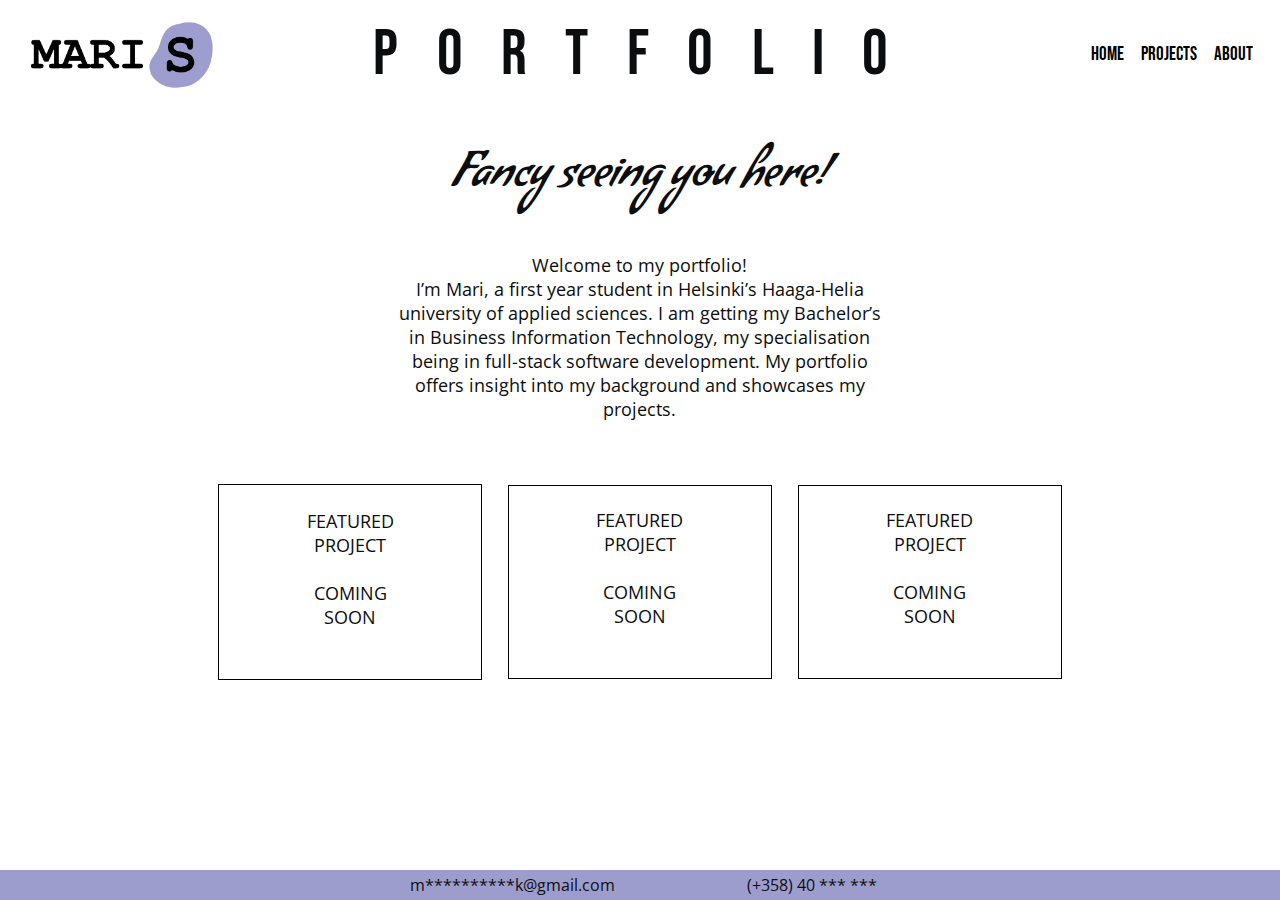
<file: html/index.html>
<!DOCTYPE html>
<html lang="en">

    <head>
        <!--Google Font Import-->
        <style>
            @import url('https://fonts.googleapis.com/css2?family=Bebas+Neue&family=Condiment&family=Open+Sans:ital,wght@0,300..800;1,300..800&family=Rock+Salt&family=Sarina&family=Yesteryear&display=swap');
        </style>

        <!-- Meta Information-->
        <meta charset="utf-8">
        <meta name="viewport" content="width=device-width, initial-scale=1.0">
        <meta name="description" content="Professional portfolio of Mari Skurnik.">
        <meta name="author" content="Mari Skurnik">

        <!--Page title-->
    <title>PORTFOLIO: Mari Skurnik</title>

    <!--CSS stylesheet link-->
    <link href="../css/tyyli.css" rel="stylesheet">

    <!--ICON stylesheet-->
    <link rel="stylesheet" href="https://cdnjs.cloudflare.com/ajax/libs/font-awesome/4.7.0/css/font-awesome.min.css">
    
    </head>

    <body> 
        <main>
            
        <header> 
        
         <div class="mainlogo">   
        <img src="../images/logo_resized.jpg" alt="My personal logo, with my name and the letter S on a purple background" id="logo">
    </div>
        
        <div class="headertext">
        <h1>PORTFOLIO</h1>
    </div>

    <div class="topnav" id="myTopnav">   
        <a href="../html/index.html" class="eka active">HOME</a>
        <a href="../html/projects.html" class="toka active">PROJECTS</a>
        <a href="../html/about.html" class="toka active">ABOUT</a>
        <a href="javascript:void(0);" class="icon" onclick="myFunction()" title="Toggle navigation menu">
        
        <em class="fa fa-bars"></em>

    </a>
    </div>
    
     </header>
    
     <div>
     <h2>Fancy seeing you here!</h2>
    
        <p>Welcome to my portfolio!
            <br>
            I’m Mari, a first year student in Helsinki’s Haaga-Helia university of applied sciences. I am getting my Bachelor’s in Business Information Technology, my specialisation being in full-stack software development.
            
            My portfolio offers insight into my background and showcases my projects.
        </p>
    </div>

    <div class="project-container">
        <div class= "box"><p><br>FEATURED PROJECT <br><br> COMING SOON</p></div>
        <div class= "box"><br><p>FEATURED PROJECT <br><br> COMING SOON</p></div>
        <div class= "box"><br><p>FEATURED PROJECT <br><br> COMING SOON</p></div>
</div>
    
    <footer>
       <div class="emailFooter"> m**********k@gmail.com
       <div class="phoneFooter">(+358)&nbsp;40&nbsp;***&nbsp;***</div>
    </div>
        </footer>
    </main>

    <script>
        function myFunction() {
          var x = document.getElementById("myTopnav");
          if (x.className === "topnav") {
            x.className += " responsive";
          } else {
            x.className = "topnav";
          }
        }
        </script>
    </body>
</html>

<!--Pakotettu välilyönti &nbsp;|tavutusvihje &shy;
  |&copy on copyright merkki |
  <pre> voi piirtää kuviota ascii|
<hr> poikkiviiva|main sisällä kaikki, alkaa bodyn jälkeen, header (yläosa), sisältö (article), footer (alaosa), section tai div (osio)-->

<!--<a href="about.html">ABOUT</a> --> 
<!--<script src="js/oma.js"></script>-->

<!-- <nav>
        <a href="index.html">HOME</a>
        <a href="projects.html">PROJECTS</a>
        <a href="about.html">ABOUT</a>

        CSS

        nav {
            text-align:center; // RIGHT
        }

        nav a {color:black;
            padding: 10px;
            margin: 10px;
            display:inline-block;
            width:8em;
            margin-top: 5px
            text-decoration: none;     //linkkien alleviivaus pois

        }

        SVGBOX IKONEITA

       
        <hr> poikkiviiva

         kuva linkkinä
        <a href="mailto.mari.skurnik@gmail.com" target="blank">  target blank avautuu uuteen ikkunaan
        <img src="email.logo" WIDTH:"32" height:"30"
         Send an email!
        </a>



    </nav> -->
</file>
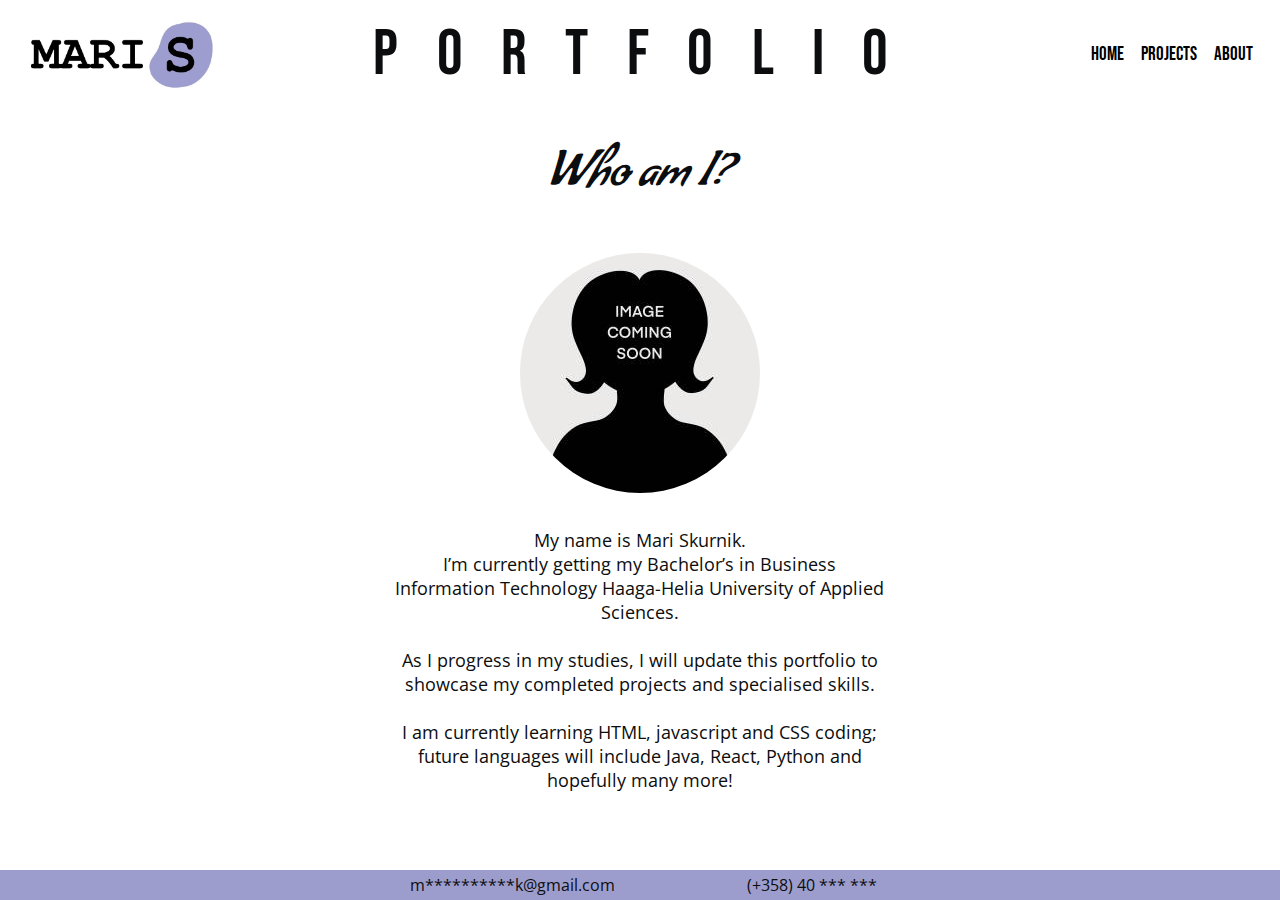
<file: html/about.html>
<!DOCTYPE html>
<html lang="en">

    <head>
        <!--Google Font Import-->
        <style>
            @import url('https://fonts.googleapis.com/css2?family=Bebas+Neue&family=Condiment&family=Open+Sans:ital,wght@0,300..800;1,300..800&family=Rock+Salt&family=Sarina&family=Yesteryear&display=swap');
        </style>

        <!-- Meta Information-->
        <meta charset="utf-8">
        <meta name="viewport" content="width=device-width, initial-scale=1.0">
        <meta name="description" content="Professional portfolio of Mari Skurnik.">
        <meta name="author" content="Mari Skurnik">

        <!--Page title-->
    <title>PORTFOLIO: Mari Skurnik</title>

    <!--CSS stylesheet link-->
    <link href="../css/tyyli.css" rel="stylesheet">

    <!--ICON stylesheet-->
    <link rel="stylesheet" href="https://cdnjs.cloudflare.com/ajax/libs/font-awesome/4.7.0/css/font-awesome.min.css">
    
    </head>

    <body> 
        <main>
            
        <header> 
        
         <div class="mainlogo">   
        <img src="../images/logo_resized.jpg" alt="Logo" id="logo">
    </div>
        
        <div class="headertext">
        <h1>PORTFOLIO</h1>
    </div>

    <div class="topnav" id="myTopnav">   
        <a href="../html/index.html" class="eka">HOME</a>
        <a href="../html/projects.html" class="toka">PROJECTS</a>
        <a href="../html/about.html" class="toka">ABOUT</a>
        <a href="javascript:void(0);" class="icon" onclick="myFunction()" title="Toggle navigation menu">
        
        <em class="fa fa-bars"></em>

    </a>
    </div>
    
     </header>
    
     

     <h2>Who am I?</h2>

     <div>
        <div class="profilepicture">   
            <img src="../images/blank_profile.jpg" alt="picture of me" id="profilepicID">
    
    </div>
    
        <p> My name is Mari Skurnik.
            <br>
            I’m currently getting my Bachelor’s in Business Information Technology Haaga-Helia University of Applied Sciences. <br><br>
            As I progress in my studies, I will update this portfolio to showcase my completed projects and specialised skills. <br><br>
            I am currently learning HTML, javascript and CSS coding; future languages will include Java, React, Python and hopefully many more! <br><br>
        </p>
    </div>




  <!-- CONTACT FORM JOSKUS TOTEUTETTAVAKSI
    
  <div class="container">
        <form action="/action_page.php">
          <div class="flex-row">
            <input type="text" id="name" name="name" placeholder="Name">
            <input type="email" id="email" name="email" placeholder="Email Address">
            
          </div>
          <div class="flex-row">
            <input type="text" id="subject" name="subject" placeholder="Subject">
    
            </select>
          </div>
          <div class="flex-row">
           <textarea id="message" name="message" placeholder="Talk To Us" style="height:200px"></textarea>
          </div>
          <input type="submit" value="Submit">
        </form>
      </div> -->

      
    
    <footer>
       <div class="emailFooter"> m**********k@gmail.com
       <div class="phoneFooter">(+358)&nbsp;40&nbsp;***&nbsp;***</div>
    </div>
        </footer>
    </main>

    <script>
        function myFunction() {
          var x = document.getElementById("myTopnav");
          if (x.className === "topnav") {
            x.className += " responsive";
          } else {
            x.className = "topnav";
          }
        }
        </script>
    </body>
</html>
</file>
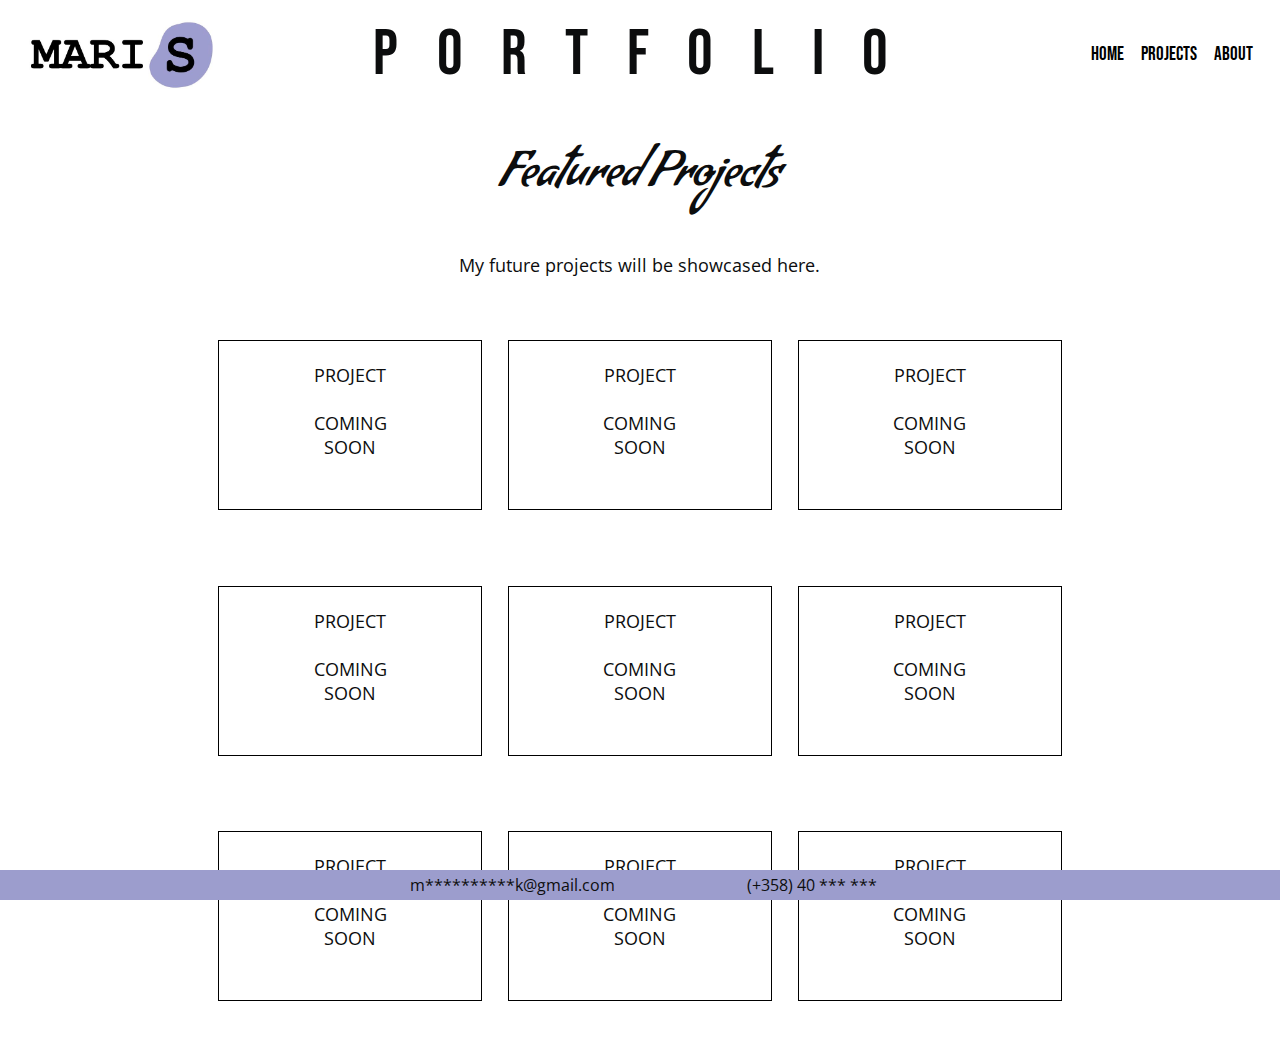
<file: html/projects.html>
<!DOCTYPE html>
<html lang="en">

    <head>
        <!--Google Font Import-->
        <style>
            @import url('https://fonts.googleapis.com/css2?family=Bebas+Neue&family=Condiment&family=Open+Sans:ital,wght@0,300..800;1,300..800&family=Rock+Salt&family=Sarina&family=Yesteryear&display=swap');
        </style>

        <!-- Meta Information-->
        <meta charset="utf-8">
        <meta name="viewport" content="width=device-width, initial-scale=1.0">
        <meta name="description" content="Professional portfolio of Mari Skurnik.">
        <meta name="author" content="Mari Skurnik">

        <!--Page title-->
    <title>PORTFOLIO: Mari Skurnik</title>

    <!--CSS stylesheet link-->
    <link href="../css/tyyli.css" rel="stylesheet">

    <!--ICON stylesheet-->
    <link rel="stylesheet" href="https://cdnjs.cloudflare.com/ajax/libs/font-awesome/4.7.0/css/font-awesome.min.css">
    
    </head>

    <body> 
        <main>
            
        <header> 
        
         <div class="mainlogo">   
        <img src="../images/logo_resized.jpg" alt="Logo" id="logo">
    </div>
        
        <div class="headertext">
        <h1>PORTFOLIO</h1>
    </div>

    <div class="topnav" id="myTopnav">   
        <a href="../html/index.html" class="eka">HOME</a>
        <a href="../html/projects.html" class="toka">PROJECTS</a>
        <a href="../html/about.html" class="toka">ABOUT</a>
        <a href="javascript:void(0);" class="icon" onclick="myFunction()" title="Toggle navigation menu">
        
            <em class="fa fa-bars"></em>
        </a>
    </div>
    
     </header>
    
     <div>
     <h2>Featured Projects</h2>
    
        <p>My future projects will be showcased here. </p>
       
    </div>

    <div class="project-container">
        <div class= "box"><br><p>PROJECT <br><br> COMING SOON</p></div>
        <div class= "box"><br><p>PROJECT <br><br> COMING SOON</p></div>
        <div class= "box"><br><p>PROJECT <br><br> COMING SOON</p></div>
    </div>

    <div class="project-container">
        <div class= "box"><br><p>PROJECT <br><br> COMING SOON</p></div>
        <div class= "box"><br><p>PROJECT <br><br> COMING SOON</p></div>
        <div class= "box"><br><p>PROJECT <br><br> COMING SOON</p></div>
    </div>

        <div class="project-container">
            <div class= "box"><br><p>PROJECT <br><br> COMING SOON</p></div>
            <div class= "box"><br><p>PROJECT <br><br> COMING SOON</p></div>
            <div class= "box"><br><p>PROJECT <br><br> COMING SOON</p></div>
        </div>
   
    
    <footer>
       <div class="emailFooter"> m**********k@gmail.com
       <div class="phoneFooter">(+358)&nbsp;40&nbsp;***&nbsp;***</div>
    </div>
        </footer>
    </main>

    <script>
        function myFunction() {
          var x = document.getElementById("myTopnav");
          if (x.className === "topnav") {
            x.className += " responsive";
          } else {
            x.className = "topnav";
          }
        }
        </script>
    </body>
</html>
</file>
<file: css/tyyli.css>
/* body {background-image:irl(..kuvat/tausta.jpg);
/* kommentti */
body {
  color:rgb(12, 13, 14);  /*tekstin väri */
    background-color: rgb(255, 255, 255); /* taustaväri */
    font-family: "Open Sans", sans-serif;
  font-optical-sizing: none;
  font-weight: 400;
  font-style: normal;
  font-variation-settings:
    "wdth" 100;

    margin-right: 1.5vw;
    margin-left: 1.5vw;
    margin-top: 0.5vw;
    margin-bottom: 50px;
}

main {
    padding: 0; /*reunuksen ja sisällön välissä */
    width: 100%; /* leveys*/
    /*max-width: 1400px; /*maksimileveys */
    margin: auto;
  }
    

header {
  position: relative; /* keep positioning context */
  padding: 10px; 
  display: flex;
  width: 100%;
  justify-content: space-between;
  align-items: center;

}  


.mainlogo {
  width: 15%;
  height: auto;
}

#logo {
  width: 100%; /* logo width */
  height: auto; /* Maintain aspect ratio */
  top: 0;
  left: 0;
  display: flex;
  max-width: 250px;
  text-align: left;
}

.headertext {
  width: 70%;
  height: auto;
 
}

h1 
    {font-family: "Bebas Neue", sans-serif;
      font-weight: 400;
    font-style: normal;
    
    font-size: 4rem;
    letter-spacing: 3vw;
    text-align: center;
    margin: 0;
    padding: 0;
    /* flex: 1; */ 
  }

  @media screen and (max-width: 1000px) {
h1 {
  font-size: 2.1rem;
}
  }

  /* topnav */

  .topnav {
    width: 15%;
    height: auto;
    overflow: hidden;

  }
  .topnav .icon {
    display: none;
    font-size: 30px;
    margin-right: 2vw;
  }
  
  @media screen and (max-width: 1000px) {
  .topnav .eka {
    margin-top: 50px;
    margin-right: 20px;
    font-size: 2vmin; 
  }
}
@media screen and (max-width: 1000px) {
  .topnav .toka {
    margin-right: 20px;
    font-size: 2vmin;
  }
}

  .topnav a:hover {
    background-color: #9c9dcd;
    color: black;
    
    }

  .topnav a {
    font-family: "Bebas Neue", sans-serif;
        font-weight: 400;
        font-style: normal;
        color: black;
        font-size: 1.5vw;
        text-decoration: none;
        padding: 0.5vw;
        display: inline;
  }
  
  @media screen and (max-width: 1000px) {
    .topnav a:not(:last-child) {display: none;}
    .topnav a.icon {
      float: right;
      display: block;
    }
  }
  
  @media screen and (max-width: 1000px) {
    .topnav.responsive {position: relative;}
    .topnav.responsive a.icon {
      position: absolute;
      right: 0;
      top: 0;
    }

    .topnav.responsive a {
      
      display: block;
      text-align: right;
      font-size: 20px;
      
    }
  }

  /* h2 */

h2 {
  font-family: "Condiment", cursive;
    font-weight: 400;
    font-style: normal;
    font-size: 3rem;
    text-align: center;
    margin-top: 3vw;
    margin-bottom: 3vw;
}
@media (max-width: 800px) {
  h2 {
    font-size: 2rem;
    
  }
}

/*leipäteksti*/

p {
  font-size: 18px;
  width: 40%;
  max-width: 1000px;
  margin: 0 auto; /*center align*/
text-align: center;
  margin-bottom: 50px;
}

@media (max-width: 800px) {
  p {
    width: 80%;
  }
}

.project-container {
    width: 70%;
    display: flex;
    flex-direction: row;
    align-items: center;
    justify-content:center;
    margin-top: 4%;
    margin-bottom: 50px;
    margin-right: 15%;
    margin-left: 15%;
}

  
  /* Responsive layout - makes a one column layout instead of a two-column layout */
  @media (max-width: 800px) {
    .project-container {
      flex-direction: column;
      margin-bottom: 50px;
    }
  }

.box {

    border-style: solid;
    box-sizing: border-box;
    border-color: black;
    border-width: 0.15vw;
    margin: 1vw;
    width: 100%;
    min-height: 10vw;  
}

footer { position:fixed;
  bottom: 0;
  left: 0;
  width: 100%;
  text-align: center;
  display: inline;
  padding: 0.3vw;
  background-color: #9c9dcd;
}

.emailFooter {
  display: inline;
  width: 50%;
  margin: 10vw;

}

.phoneFooter {
  display: inline;
  width: 50%;
  margin-left: 10vw;
  
}

@media screen and (max-width: 480px) {
footer {
  text-align: center;
  font-size: 50%;
  padding: 2px;
  margin-right: 4vw;
}
}

  .profilepicture {
    display: block;
    margin-bottom: 30px;
  margin-left: auto;
  margin-right: auto;
  text-align: center;
  
  }

  #profilepicID {
    max-width: 50%;
    height: auto;
    border-radius: 50%;
  }

  /* contact form 

  * {
    box-sizing: border-box;
  }
  
  input[type=text],
  select,
  textarea,
  input[type=email],
  input[type=number] {
    width: 100%;
    padding: 12px;
    border: 1px solid #ccc;
    border-radius: 4px;
    box-sizing: border-box;
    margin-top: 6px;
    margin-bottom: 16px;
    resize: vertical;
  }
  
  input[type=submit] {
    background-color: #9c9dcd;
    color: white;
    padding: 12px 20px;
    border: none;
    border-radius: 4px;
    cursor: pointer;
  }
  
  input[type=submit]:hover {
    background-color: #46475f;
  }
  
  .container {
    border-radius: 5px;
    background-color: #f2f2f2;
    padding: 20px;
    margin-bottom: 30px;
    
    width:80%;
    max-width:800px;
    margin:0 auto;
  }
  .flex-row{
    display:flex;
    justify-content:space-between;
    align-content:center;
    align-items:strech;
    line-height:45px;
  }
  .flex-row input,
  .flex-row textarea,
  .flex-row select{
    margin:5px;
  }
  input[type=submit]{
  margin:30px auto;
  display:block;
  }
  .flex-row input:nth-child(3){
    flex-basis:150px;
  }

  */
</file>
